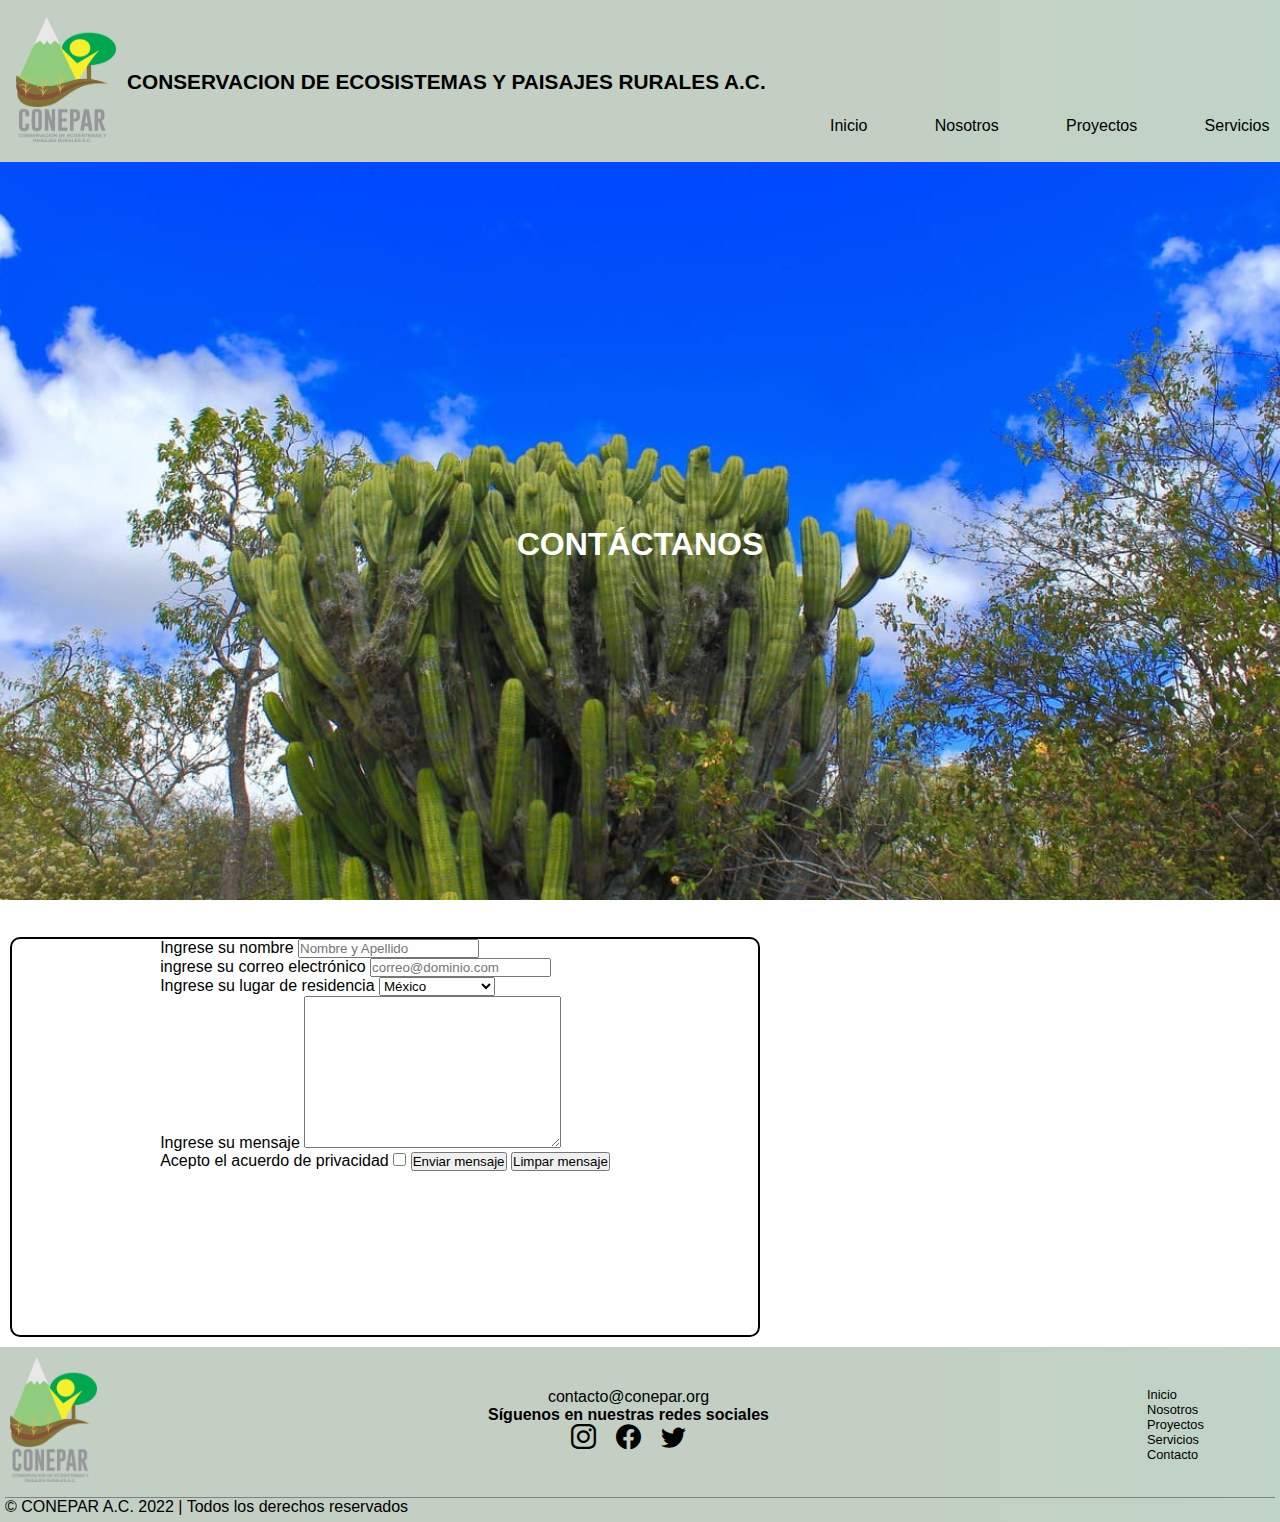
<file: html/contacto.html>
<!DOCTYPE html>
<html lang="en">

<head>
    <meta charset="UTF-8">
    <meta http-equiv="X-UA-Compatible" content="IE=edge">
    <meta name="viewport" content="width=device-width, initial-scale=1.0">
    <link href="https://cdn.jsdelivr.net/npm/bootstrap@5.2.1/dist/css/bootstrap.min.css" rel="stylesheet"
        integrity="sha384-iYQeCzEYFbKjA/T2uDLTpkwGzCiq6soy8tYaI1GyVh/UjpbCx/TYkiZhlZB6+fzT" crossorigin="anonymous">
    <link rel="stylesheet" href="https://cdn.jsdelivr.net/npm/bootstrap-icons@1.9.1/font/bootstrap-icons.css">
    <link rel="stylesheet" href="../css/styles.css">
    <title>Conservación de Ecosistemas y Paisajes Rurales A.C.-Proyectos</title>
</head>

<body>
    <header class="header">
        <div class="header__logo">
            <a href="../index.html"><img src="../assets/logo_scaled.png" alt="logo de conepar"></a>
            <h1 class="header__title">CONSERVACION DE ECOSISTEMAS Y PAISAJES RURALES A.C.</h1>
        </div>
        <nav class="header__nav">
            <ul>
                <li><a href="../index.html">Inicio</a></li>
                <li><a href="./nosotros.html">Nosotros</a></li>
                <li><a href="./proyectos.html">Proyectos</a></li>
                <li><a href="./servicios.html">Servicios</a></li>
            </ul>
        </nav>
    </header>
    <main>
        <section class="hero">
            <div class="hero__text">
                <h2>CONTÁCTANOS</h2>
            </div>
        </section>
        <section class="contacto">
            <div class="contacto__form">
                <form action="">
                    <div>
                        <label for="campo-nombre">Ingrese su nombre</label>
                        <input type="text" placeholder="Nombre y Apellido" required id="campo-nombre"
                            name="nombre-y-apellido">
                    </div>
                    <div>
                        <label for="campo-mail">ingrese su correo electrónico</label>
                        <input type="email" placeholder="correo@dominio.com" required id="campo-mail" name="e-mail">
                    </div>
                    <div>
                        <label for="campo-residencia">Ingrese su lugar de residencia</label>
                        <select name="residencia" id="campo-residencia">
                            <option value="">México</option>
                            <option value="">Estados Unidos</option>
                            <option value="">Canadá</option>
                        </select>
                    </div>
                    <div>
                        <label for="campo-mensaje">Ingrese su mensaje</label>
                        <textarea name="mensaje" id="campo-mensaje" cols="30" rows="10"></textarea>
                    </div>
                    <div>
                        <label for="cuadro-privacidad" class="lab-bold">Acepto el acuerdo de privacidad</label>
                        <input type="checkbox" name="cuadro-privacidad" id="cuadro-privacidad">
                        <input type="submit" value="Enviar mensaje" name="limpiar-mensaje">
                        <input type="reset" value="Limpar mensaje" name="reset">
                    </div>
                </form>
            </div>
        </section>

        <footer class="footer">
            <div class="footer__logo">
                <a href="./index.html"><img src="../assets/logo_scaled.png" alt="logo de conepar"></a>
            </div>
            <div class="footer-contact">
                <div class="footer-contact__mail">
                    <a href="mailto:contacto@conepar.org">
                        <p>contacto@conepar.org</p>
                    </a>
                </div>
                <div class="footer-contact__follow">
                    <p>Síguenos en nuestras redes sociales</p>
                </div>
                <div class="footer-contact__icons">
                    <a href="https://www.instagram.com/"><i class="bi bi-instagram"></i></a>
                    <a href="https://www.facebook.com/"><i class="bi bi-facebook"></i></a>
                    <a href="https://twitter.com/"><i class="bi bi-twitter"></i></a>
                </div>
            </div>
            <div class="footer-menu">
                <ul class="footer-menu__list">
                    <li><a href="./index.html">Inicio</a></li>
                    <li><a href="../html/nosotros.html">Nosotros</a></li>
                    <li><a href="../html/proyectos.html">Proyectos</a></li>
                    <li><a href="../html/servicios.html">Servicios</a></li>
                    <li><a href="../html/contacto.html">Contacto</a></li>
                </ul>
            </div>
            <div class="footer__copy">
                <p>© CONEPAR A.C. 2022 | Todos los derechos reservados</p>
            </div>
        </footer>
    </main>
    <script script src="https://cdn.jsdelivr.net/npm/bootstrap@5.2.2/dist/js/bootstrap.bundle.min.js"
        integrity="sha384-OERcA2EqjJCMA+/3y+gxIOqMEjwtxJY7qPCqsdltbNJuaOe923+mo//f6V8Qbsw3"
        crossorigin="anonymous"></script>

</body>

</html>
</file>
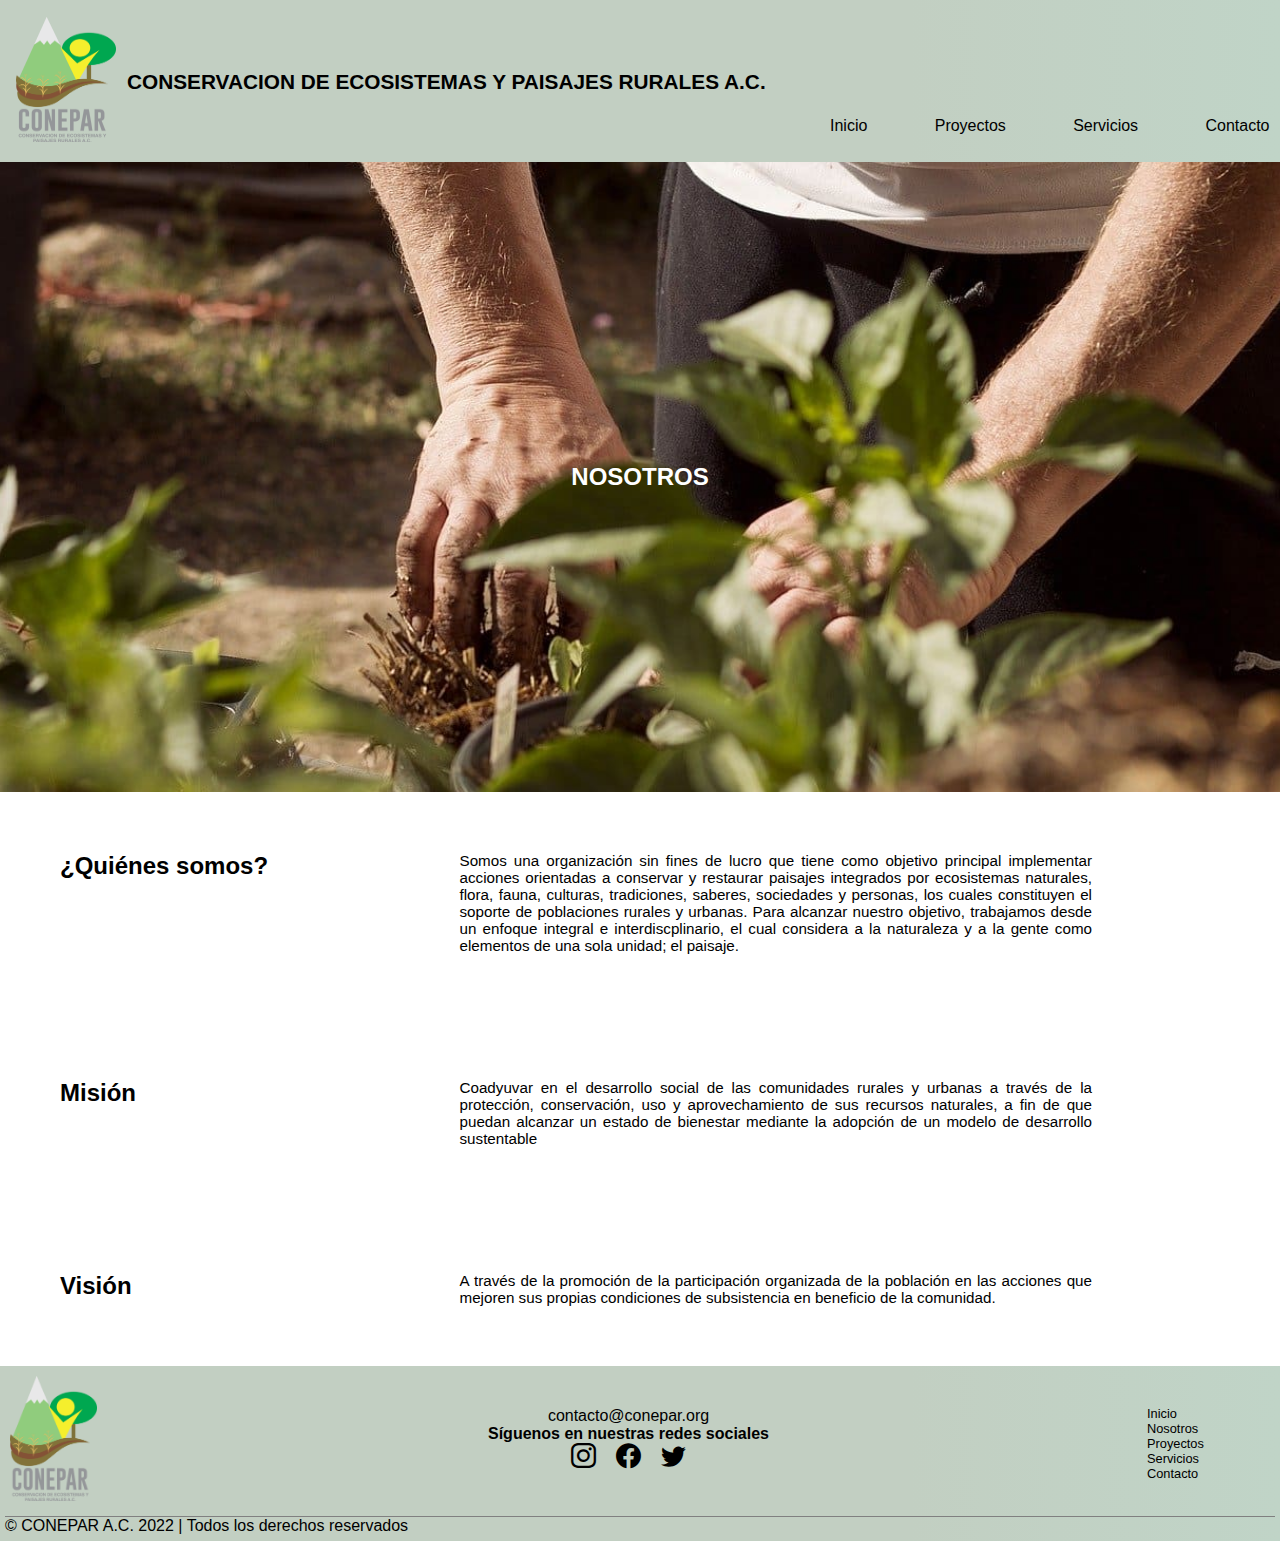
<file: html/nosotros.html>
<!DOCTYPE html>
<html lang="en">

<head>
    <meta charset="UTF-8">
    <meta http-equiv="X-UA-Compatible" content="IE=edge">
    <meta name="viewport" content="width=device-width, initial-scale=1.0">
    <link href="https://cdn.jsdelivr.net/npm/bootstrap@5.2.1/dist/css/bootstrap.min.css" rel="stylesheet"
        integrity="sha384-iYQeCzEYFbKjA/T2uDLTpkwGzCiq6soy8tYaI1GyVh/UjpbCx/TYkiZhlZB6+fzT" crossorigin="anonymous">
    <link rel="stylesheet" href="https://cdn.jsdelivr.net/npm/bootstrap-icons@1.9.1/font/bootstrap-icons.css">
    <link rel="stylesheet" href="../css/styles.css">
    <title>Conservación de Ecosistemas y Paisajes Rurales A.C.-Nosotros</title>
</head>

<body>
    <header class="header">
        <div class="header__logo">
            <a href="../index.html"><img src="../assets/logo_scaled.png" alt="logo de conepar"></a>
            <h1 class="header__title">CONSERVACION DE ECOSISTEMAS Y PAISAJES RURALES A.C.</h1>
        </div>
        <nav class="header__nav">
            <ul>
                <li><a href="../index.html">Inicio</a></li>
                <li><a href="./proyectos.html">Proyectos</a></li>
                <li><a href="./servicios.html">Servicios</a></li>
                <li><a href="./contacto.html">Contacto</a></li>
            </ul>
        </nav>
    </header>
    <main>
        <article>
            <section class="hero-3">
                <div class="hero-3__title">
                    <h2>NOSOTROS</h2>
                </div>

            </section>
            <section class="descripcion">
                <h2 class="descripcion__title">¿Quiénes somos?</h2>
                <p class="descripcion__par">Somos una organización sin fines de lucro que tiene como objetivo principal
                    implementar acciones orientadas a conservar y restaurar paisajes integrados por ecosistemas
                    naturales, flora, fauna, culturas, tradiciones, saberes, sociedades y personas, los cuales
                    constituyen el soporte de poblaciones rurales y urbanas. Para alcanzar nuestro objetivo, trabajamos
                    desde un enfoque integral e interdiscplinario, el cual considera a la naturaleza y a la gente como
                    elementos de una sola unidad; el paisaje.</p>
            </section>
            <section class="mision">
                <h2 class="mision__title">Misión</h2>
                <p class="mision__par">Coadyuvar en el desarrollo social de las comunidades rurales y urbanas a través
                    de la protección, conservación, uso y aprovechamiento de sus recursos naturales, a fin de que puedan
                    alcanzar un estado de bienestar mediante la adopción de un modelo de desarrollo sustentable</p>
            </section>
            <section class="vision">
                <h2 class="vision__title">Visión</h2>
                <p class="vision__par">A través de la promoción de la participación organizada de la población en las
                    acciones que mejoren sus propias condiciones de subsistencia en beneficio de la comunidad.</p>
            </section>
        </article>

        <footer class="footer">
            <div class="footer__logo">
                <a href="./index.html"><img src="../assets/logo_scaled.png" alt="logo de conepar"></a>
            </div>
            <div class="footer-contact">
                <div class="footer-contact__mail">
                    <a href="mailto:contacto@conepar.org">
                        <p>contacto@conepar.org</p>
                    </a>
                </div>
                <div class="footer-contact__follow">
                    <p>Síguenos en nuestras redes sociales</p>
                </div>
                <div class="footer-contact__icons">
                    <a href="https://www.instagram.com/"><i class="bi bi-instagram"></i></a>
                    <a href="https://www.facebook.com/"><i class="bi bi-facebook"></i></a>
                    <a href="https://twitter.com/"><i class="bi bi-twitter"></i></a>
                </div>
            </div>
            <div class="footer-menu">
                <ul class="footer-menu__list">
                    <li><a href="./index.html">Inicio</a></li>
                    <li><a href="../html/nosotros.html">Nosotros</a></li>
                    <li><a href="../html/proyectos.html">Proyectos</a></li>
                    <li><a href="../html/servicios.html">Servicios</a></li>
                    <li><a href="../html/contacto.html">Contacto</a></li>
                </ul>
            </div>
            <div class="footer__copy">
                <p>© CONEPAR A.C. 2022 | Todos los derechos reservados</p>
            </div>
        </footer>
    </main>
    <script script src="https://cdn.jsdelivr.net/npm/bootstrap@5.2.2/dist/js/bootstrap.bundle.min.js"
        integrity="sha384-OERcA2EqjJCMA+/3y+gxIOqMEjwtxJY7qPCqsdltbNJuaOe923+mo//f6V8Qbsw3"
        crossorigin="anonymous"></script>
</body>

</html>
</file>
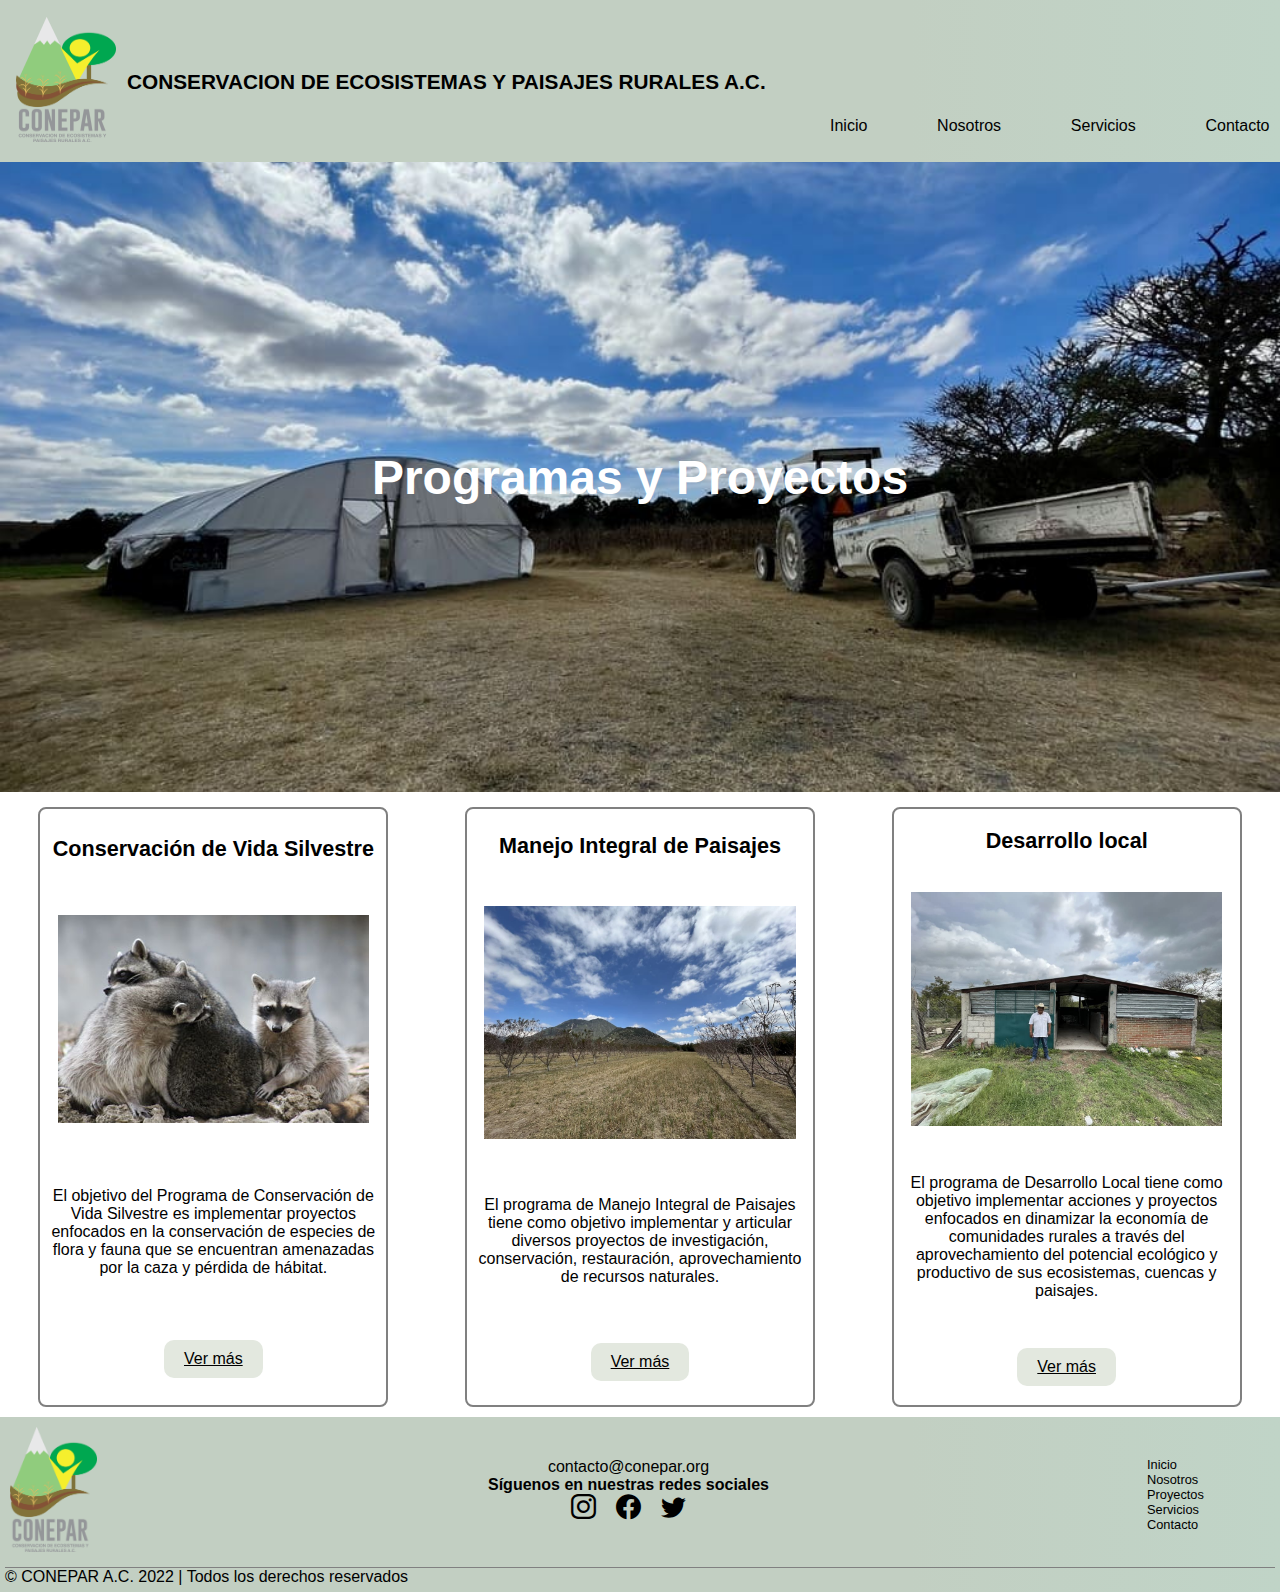
<file: html/proyectos.html>
<!DOCTYPE html>
<html lang="en">

<head>
    <meta charset="UTF-8">
    <meta http-equiv="X-UA-Compatible" content="IE=edge">
    <meta name="viewport" content="width=device-width, initial-scale=1.0">
    <link href="https://cdn.jsdelivr.net/npm/bootstrap@5.2.1/dist/css/bootstrap.min.css" rel="stylesheet"
        integrity="sha384-iYQeCzEYFbKjA/T2uDLTpkwGzCiq6soy8tYaI1GyVh/UjpbCx/TYkiZhlZB6+fzT" crossorigin="anonymous">
    <link rel="stylesheet" href="https://cdn.jsdelivr.net/npm/bootstrap-icons@1.9.1/font/bootstrap-icons.css">
    <link rel="stylesheet" href="../css/styles.css">
    <title>Conservación de Ecosistemas y Paisajes Rurales A.C.-Proyectos</title>
</head>

<body>
    <header class="header">
        <div class="header__logo">
            <a href="../index.html"><img src="../assets/logo_scaled.png" alt="logo de conepar"></a>
            <h1 class="header__title">CONSERVACION DE ECOSISTEMAS Y PAISAJES RURALES A.C.</h1>
        </div>
        <nav class="header__nav">
            <ul>
                <li><a href="../index.html">Inicio</a></li>
                <li><a href="./nosotros.html">Nosotros</a></li>
                <li><a href="./servicios.html">Servicios</a></li>
                <li><a href="./contacto.html">Contacto</a></li>
            </ul>
        </nav>
    </header>
    <main>
        <section class="hero-4">
            <div class="hero-4__title">
                <h2>Programas y Proyectos</h2>
            </div>
        </section>
        <div class="contenedor-tarjeta">
            <article class="contenedor-tarjeta--tarjeta">
                <h3 class="contenedor-tarjeta--tarjeta__title">Conservación de Vida Silvestre</h3>
                <img src="../assets/racoon.jpg" alt="programa de conservacion de vida silvestre"
                    class="contenedor-tarjeta--tarjeta__img">
                <p class="contenedor-tarjeta--tarjeta__par">El objetivo del Programa de Conservación de Vida Silvestre
                    es implementar proyectos enfocados en la conservación de especies de flora y fauna que se encuentran
                    amenazadas por la caza y pérdida de hábitat.</p>
                <a href="" class="contenedor-tarjeta--tarjeta__btn">Ver más</a>
            </article>

            <article class="contenedor-tarjeta--tarjeta">
                <h3 class="contenedor-tarjeta--tarjeta__title">Manejo Integral de Paisajes</h3>
                <img src="../assets/huerto_optimized.jpeg" alt="programa de manejo integral de paisajes"
                    class="contenedor-tarjeta--tarjeta__img">
                <p class="contenedor-tarjeta--tarjeta__par">El programa de Manejo Integral de Paisajes tiene como
                    objetivo implementar y articular diversos proyectos de investigación, conservación, restauración,
                    aprovechamiento de recursos naturales.</p>
                <a href="" class="contenedor-tarjeta--tarjeta__btn">Ver más</a>
            </article>

            <article class="contenedor-tarjeta--tarjeta">
                <h3 class="contenedor-tarjeta--tarjeta__title">Desarrollo local</h3>
                <img src="../assets/vale_optimized.jpeg" alt="programa de desarrollo local"
                    class="contenedor-tarjeta--tarjeta__img">
                <p class="contenedor-tarjeta--tarjeta__par">El programa de Desarrollo Local tiene como objetivo
                    implementar acciones y proyectos enfocados en dinamizar la economía de comunidades rurales a través
                    del aprovechamiento del potencial ecológico y productivo de sus ecosistemas, cuencas y paisajes.
                </p>
                <a href="" class="contenedor-tarjeta--tarjeta__btn">Ver más</a>
            </article>
        </div>

        <footer class="footer">
            <div class="footer__logo">
                <a href="./index.html"><img src="../assets/logo_scaled.png" alt="logo de conepar"></a>
            </div>
            <div class="footer-contact">
                <div class="footer-contact__mail">
                    <a href="mailto:contacto@conepar.org">
                        <p>contacto@conepar.org</p>
                    </a>
                </div>
                <div class="footer-contact__follow">
                    <p>Síguenos en nuestras redes sociales</p>
                </div>
                <div class="footer-contact__icons">
                    <a href="https://www.instagram.com/"><i class="bi bi-instagram"></i></a>
                    <a href="https://www.facebook.com/"><i class="bi bi-facebook"></i></a>
                    <a href="https://twitter.com/"><i class="bi bi-twitter"></i></a>
                </div>
            </div>
            <div class="footer-menu">
                <ul class="footer-menu__list">
                    <li><a href="./index.html">Inicio</a></li>
                    <li><a href="../html/nosotros.html">Nosotros</a></li>
                    <li><a href="../html/proyectos.html">Proyectos</a></li>
                    <li><a href="../html/servicios.html">Servicios</a></li>
                    <li><a href="../html/contacto.html">Contacto</a></li>
                </ul>
            </div>
            <div class="footer__copy">
                <p>© CONEPAR A.C. 2022 | Todos los derechos reservados</p>
            </div>
        </footer>
    </main>
    <script script src="https://cdn.jsdelivr.net/npm/bootstrap@5.2.2/dist/js/bootstrap.bundle.min.js"
        integrity="sha384-OERcA2EqjJCMA+/3y+gxIOqMEjwtxJY7qPCqsdltbNJuaOe923+mo//f6V8Qbsw3"
        crossorigin="anonymous"></script>

</body>

</html>
</file>
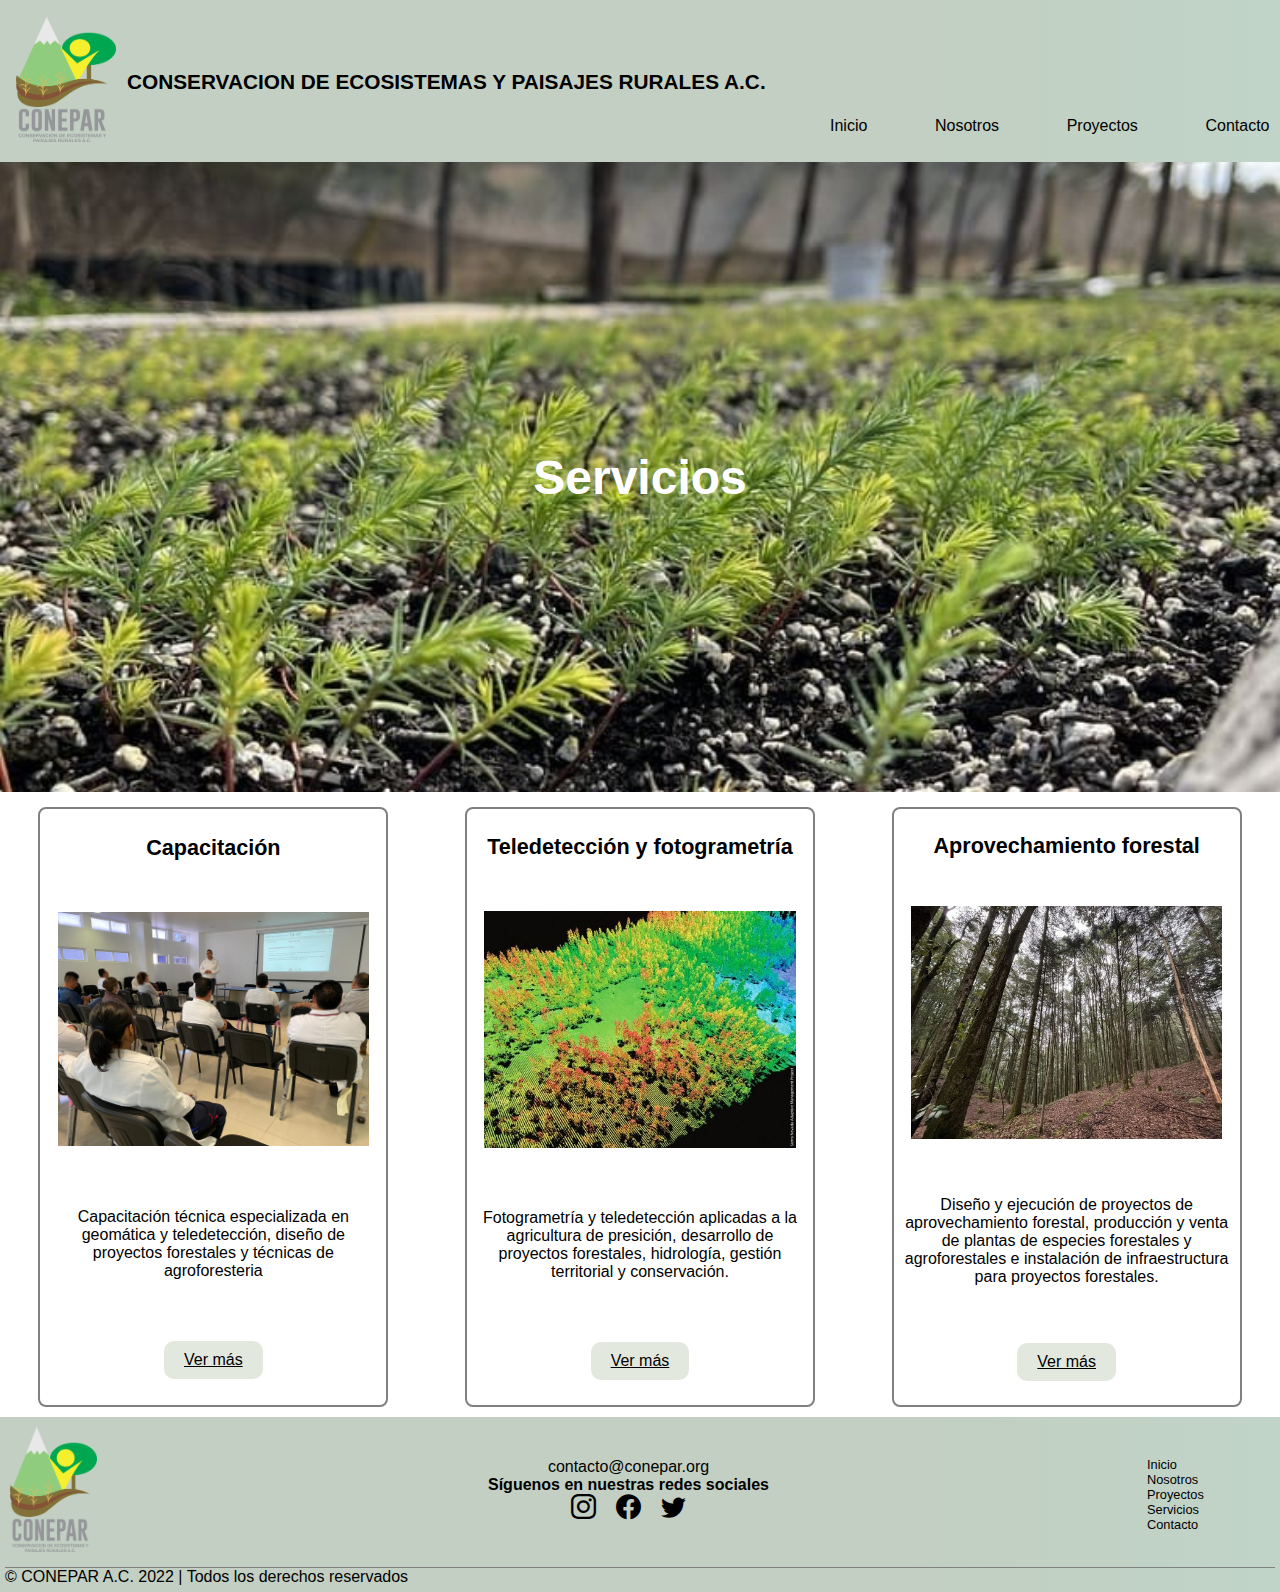
<file: html/servicios.html>
<!DOCTYPE html>
<html lang="en">

<head>
    <meta charset="UTF-8">
    <meta http-equiv="X-UA-Compatible" content="IE=edge">
    <meta name="viewport" content="width=device-width, initial-scale=1.0">
    <link href="https://cdn.jsdelivr.net/npm/bootstrap@5.2.1/dist/css/bootstrap.min.css" rel="stylesheet"
        integrity="sha384-iYQeCzEYFbKjA/T2uDLTpkwGzCiq6soy8tYaI1GyVh/UjpbCx/TYkiZhlZB6+fzT" crossorigin="anonymous">
    <link rel="stylesheet" href="https://cdn.jsdelivr.net/npm/bootstrap-icons@1.9.1/font/bootstrap-icons.css">
    <link rel="stylesheet" href="../css/styles.css">
    <title>Conservación de Ecosistemas y Paisajes Rurales A.C.-Servicios</title>
</head>

<body>
    <header class="header">
        <div class="header__logo">
            <a href="../index.html"><img src="../assets/logo_scaled.png" alt="logo de conepar"></a>
            <h1 class="header__title">CONSERVACION DE ECOSISTEMAS Y PAISAJES RURALES A.C.</h1>
        </div>
        <nav class="header__nav">
            <ul>
                <li><a href="../index.html">Inicio</a></li>
                <li><a href="./nosotros.html">Nosotros</a></li>
                <li><a href="./proyectos.html">Proyectos</a></li>
                <li><a href="./contacto.html">Contacto</a></li>
            </ul>
        </nav>
    </header>
    <main>
        <section class="hero-5">
            <div class="hero-5__title">
                <h2>Servicios</h2>
            </div>
        </section>
        <div class="contenedor-tarjeta">
            <article class="contenedor-tarjeta--tarjeta">
                <h3 class="contenedor-tarjeta--tarjeta__title">Capacitación</h3>
                <img src="../assets/capacitacion.jpeg" alt="servicios de capacitacion tecnica especializada en materia ambiental" class="contenedor-tarjeta--tarjeta__img">
                <p class="contenedor-tarjeta--tarjeta__par">Capacitación técnica especializada en geomática y teledetección, diseño de proyectos forestales y técnicas de agroforesteria</p>
                <a href="" class="contenedor-tarjeta--tarjeta__btn">Ver más</a>
            </article>
    
            <article class="contenedor-tarjeta--tarjeta">
                <h3 class="contenedor-tarjeta--tarjeta__title">Teledetección y fotogrametría</h3>
                <img src="../assets/lidar_optimized.jpg" alt="servicios de fotogrametria y teledetección" class="contenedor-tarjeta--tarjeta__img">
                <p class="contenedor-tarjeta--tarjeta__par">Fotogrametría y teledetección aplicadas a la agricultura de presición, desarrollo de proyectos forestales, hidrología, gestión territorial y conservación.</p>
                <a href="" class="contenedor-tarjeta--tarjeta__btn">Ver más</a>
            </article>
    
            <article class="contenedor-tarjeta--tarjeta">
                <h3 class="contenedor-tarjeta--tarjeta__title">Aprovechamiento forestal</h3>
                <img src="../assets/forestal_optimized.jpeg" alt="servicios de diseño de proyectos de aprovechamiento forestal" class="contenedor-tarjeta--tarjeta__img">
                <p class="contenedor-tarjeta--tarjeta__par">Diseño y ejecución de proyectos de aprovechamiento forestal, producción y venta de plantas de especies forestales y agroforestales e instalación de infraestructura para proyectos forestales. </p>
                <a href="" class="contenedor-tarjeta--tarjeta__btn">Ver más</a>
            </article>
        </div>

        <footer class="footer">
            <div class="footer__logo">
                <a href="./index.html"><img src="../assets/logo_scaled.png" alt="logo de conepar"></a>
            </div>
            <div class="footer-contact">
                <div class="footer-contact__mail">
                    <a href="mailto:contacto@conepar.org">
                        <p>contacto@conepar.org</p>
                    </a>
                </div>
                <div class="footer-contact__follow">
                    <p>Síguenos en nuestras redes sociales</p>
                </div>
                <div class="footer-contact__icons">
                    <a href="https://www.instagram.com/"><i class="bi bi-instagram"></i></a>
                    <a href="https://www.facebook.com/"><i class="bi bi-facebook"></i></a>
                    <a href="https://twitter.com/"><i class="bi bi-twitter"></i></a>
                </div>
            </div>
            <div class="footer-menu">
                <ul class="footer-menu__list">
                    <li><a href="./index.html">Inicio</a></li>
                    <li><a href="../html/nosotros.html">Nosotros</a></li>
                    <li><a href="../html/proyectos.html">Proyectos</a></li>
                    <li><a href="../html/servicios.html">Servicios</a></li>
                    <li><a href="../html/contacto.html">Contacto</a></li>
                </ul>
            </div>
            <div class="footer__copy">
                <p>© CONEPAR A.C. 2022 | Todos los derechos reservados</p>
            </div>
        </footer>
    </main>
    <script script src="https://cdn.jsdelivr.net/npm/bootstrap@5.2.2/dist/js/bootstrap.bundle.min.js"
    integrity="sha384-OERcA2EqjJCMA+/3y+gxIOqMEjwtxJY7qPCqsdltbNJuaOe923+mo//f6V8Qbsw3"
    crossorigin="anonymous"></script>

</body>

</html>
</file>
<file: css/styles.css>
* {
  margin: 0;
  padding: 0;
  box-sizing: border-box;
  font-family: "Segoe UI", Tahoma, Geneva, Verdana, sans-serif;
}

ul, ol {
  list-style: none;
}
ul li, ol li {
  text-decoration: none;
}
ul a, ol a {
  text-decoration: none;
  color: black;
}

h1 {
  font-family: "Segoe UI", Tahoma, Geneva, Verdana, sans-serif;
  font-size: 2rem;
  font-weight: bolder;
}

.header {
  background: rgb(194, 207, 194);
  background: linear-gradient(90deg, rgb(194, 207, 194) 71%, rgb(192, 212, 199) 100%);
  display: flex;
  flex-direction: row;
  flex-wrap: wrap;
  justify-content: space-between;
  background-color: rgb(227, 232, 223);
  padding: 10px;
  position: relative;
  width: 100%;
}
.header__title {
  font-size: 1rem;
  text-align: start;
  padding: 5px;
  margin: 5px;
}
.header__logo {
  display: flex;
  flex-direction: row;
  align-items: center;
}
.header__logo img {
  width: 80px;
  height: 105px;
  padding: 10px;
}
.header__nav ul {
  display: flex;
  width: 90vw;
  justify-content: space-between;
  overflow-x: hidden;
  margin: 0.5px;
  padding-top: 8px;
  font-size: 0.75rem;
  padding-top: 5px;
}

@media (min-width: 480px) {
  .header {
    display: flex;
    flex-direction: row;
    flex-wrap: wrap;
    justify-content: space-between;
    background-color: rgb(227, 232, 223);
    padding: 10px;
    position: relative;
    width: 100%;
  }
  .header__title {
    font-size: 1.1rem;
    text-align: start;
    padding: 5px;
    margin: 5px;
  }
  .header__logo img {
    width: 85px;
    height: 110px;
    padding: 10px;
  }
}
@media (min-width: 600px) {
  .header {
    display: flex;
    flex-direction: row;
    flex-wrap: wrap;
    justify-content: space-between;
    background-color: rgb(227, 232, 223);
    padding: 10px;
    position: relative;
    width: 100%;
  }
  .header__title {
    font-size: 1.3rem;
    text-align: start;
    padding: 5px;
    margin: 5px;
  }
  .header__logo img {
    width: 95px;
    height: 120px;
    padding: 10px;
  }
  .header__nav ul {
    font-size: 1rem;
  }
}
@media (min-width: 768px) {
  .header {
    display: flex;
    flex-direction: row;
    flex-wrap: wrap;
    justify-content: space-between;
    background-color: rgb(227, 232, 223);
    padding: 10px;
    position: relative;
    width: 100%;
  }
  .header__title {
    font-size: 1.4rem;
    text-align: start;
    padding: 5px;
    margin: 5px;
  }
  .header__logo img {
    width: 115px;
    height: 135px;
    padding: 10px;
  }
}
@media (min-width: 1024px) {
  .header {
    display: flex;
    flex-direction: row;
    align-content: space-around;
    justify-content: space-between;
    background-color: rgb(227, 232, 223);
    padding: 10px;
    position: relative;
    width: 100%;
  }
  .header__title {
    font-size: 1.08rem;
    text-align: start;
    padding: 1px;
    margin: 5px;
  }
  .header__logo {
    display: flex;
    margin-top: 1px;
    padding: 1px;
  }
  .header__logo img {
    width: 105px;
    height: 95x;
    padding: 5px;
  }
  .header__nav {
    display: flex;
    justify-content: space-around;
    width: 35%;
    height: 10%;
    padding-top: 1px;
    padding-bottom: 1px;
    padding-left: 0.5px;
    margin-top: 100px;
  }
  .header__nav ul {
    display: flex;
    width: 100%;
    justify-content: space-between;
    font-size: 0.95rem;
  }
}
@media (min-width: 1200px) {
  .header {
    display: flex;
    flex-direction: row;
    align-content: space-around;
    justify-content: space-between;
    background-color: rgb(227, 232, 223);
    padding: 10px;
    position: relative;
    width: 100%;
  }
  .header__title {
    font-size: 1.3rem;
    text-align: start;
    padding: 1px;
    margin: 5px;
  }
  .header__logo {
    display: flex;
    margin-top: 1px;
    padding: 1px;
  }
  .header__logo img {
    width: 110px;
    height: 90x;
    padding: 5px;
  }
  .header__nav {
    display: flex;
    justify-content: space-around;
    width: 35%;
    height: 10%;
    padding-top: 1px;
    padding-bottom: 1px;
    padding-left: 0.5px;
    margin-top: 100px;
  }
  .header__nav ul {
    display: flex;
    width: 100%;
    justify-content: space-between;
    font-size: 1rem;
  }
}
.contenedor-index {
  display: flex;
  flex-wrap: wrap;
  justify-content: center;
}
.contenedor-index__text {
  display: flex;
  width: 90%;
  flex-wrap: wrap;
  margin-top: 10px;
}
.contenedor-index__text--title {
  margin-top: 5px;
  margin-left: 3px;
  margin-right: 3px;
  font-size: 1.2rem;
}
.contenedor-index__text--par {
  margin-top: 20px;
  margin-left: 3px;
  margin-right: 4px;
  text-align: justify;
  font-size: 0.9rem;
}

.contenedor-index--pic {
  display: flex;
  width: 315px;
  height: 240px;
  margin-top: 10px;
  margin-bottom: 10px;
}
.contenedor-index--pic img {
  max-width: 100%;
  height: 100%;
  object-fit: contain;
}

@media (min-width: 480px) {
  .contenedor-index__text {
    display: flex;
    width: 90%;
  }
  .contenedor-index--pic {
    display: flex;
    width: 470px;
    height: 340px;
    margin-top: 10px;
    margin-bottom: 10px;
  }
  .contenedor-index--pic img {
    justify-content: center;
    max-width: 100%;
    height: 100%;
    object-fit: contain;
  }
}
@media (min-width: 600px) {
  .contenedor-index__text--title {
    font-size: 1.5rem;
  }
  .contenedor-index__text--par {
    font-size: 1rem;
  }
  .contenedor-index--pic {
    display: flex;
    width: 550px;
    height: 390px;
    margin-top: 10px;
    margin-bottom: 10px;
  }
  .contenedor-index--pic img {
    max-width: 100%;
    height: 100%;
    object-fit: contain;
  }
}
@media (min-width: 768px) {
  .contenedor-index__text {
    width: 95%;
  }
  .contenedor-index--pic {
    display: flex;
    width: 650px;
    height: 500px;
    margin: 10px;
  }
  .contenedor-index--pic img {
    max-width: 100%;
    height: 100%;
    object-fit: contain;
  }
}
@media (min-width: 1024px) {
  .contenedor-index {
    display: flex;
    flex-wrap: nowrap;
    justify-content: space-around;
    align-items: center;
    width: 100%;
    height: 450px;
  }
  .contenedor-index__text {
    display: flex;
    flex-wrap: wrap;
    margin-top: 10px;
    margin-left: 15px;
    width: 60%;
    height: 90%;
  }
  .contenedor-index__text--title {
    margin-top: 5px;
    height: 15%;
    font-size: 1.7rem;
  }
  .contenedor-index__text--par {
    align-items: flex-start;
    height: 70%;
    text-align: justify;
    font-size: 1rem;
  }
  .contenedor-index--pic {
    display: flex;
    width: 380px;
    height: 310px;
    margin-top: 8px;
    margin-bottom: 10px;
  }
  .contenedor-index--pic img {
    max-width: 100%;
    max-height: 100%;
    object-fit: contain;
  }
}
@media (min-width: 1200px) {
  .contenedor-index__text {
    width: 50%;
    margin-left: 15px;
  }
  .contenedor-index__text--title {
    font-size: 2rem;
  }
  .contenedor-index__text--par {
    width: 90%;
    font-size: 1.15rem;
  }
  .contenedor-index--pic {
    display: flex;
    width: 555px;
    height: 350px;
    margin-top: 8px;
    margin-bottom: 10px;
  }
  .contenedor-index--pic img {
    max-width: 100%;
    max-height: 100%;
    object-fit: contain;
  }
}
.contenedor-nos {
  display: flex;
  justify-content: space-around;
  flex-wrap: wrap;
}

.descripcion, .mision, .vision {
  display: flex;
  padding: 50px;
  flex-wrap: wrap;
  justify-content: center;
}
.descripcion__title, .mision__title, .vision__title {
  margin: 10px;
  font-size: 1.25rem;
}
.descripcion__par, .mision__par, .vision__par {
  margin: 10px;
  font-size: 0.9rem;
  text-align: justify;
}

.mision, .vision {
  margin-top: 5px;
}
.vision {
  padding: 50px;
}
@media (min-width: 600px) {
  .descripcion__title, .mision__title, .vision__title {
    font-size: 1.5rem;
  }
  .descripcion__par, .mision__par, .vision__par {
    font-size: 0.95rem;
  }
  .mision__title, .vision__title {
    font-size: 1.5rem;
  }
  .mision__par, .vision__par {
    font-size: 0.95rem;
  }
  .vision__title {
    font-size: 1.5rem;
  }
  .vision__par {
    font-size: 0.95rem;
  }
}
@media (min-width: 1024px) {
  .descripcion, .mision, .vision {
    display: flex;
    flex-wrap: nowrap;
    justify-content: space-around;
  }
  .descripcion__title, .mision__title, .vision__title {
    width: 60%;
  }
  .descripcion__par, .mision__par, .vision__par {
    width: 100%;
  }
  .mision__title, .vision__title {
    width: 60%;
  }
  .mision__par, .vision__par {
    width: 100%;
  }
  .vision__title {
    width: 60%;
  }
  .vision__par {
    width: 100%;
  }
}
@media (min-width: 1200px) {
  .descripcion, .mision, .vision {
    width: 90%;
  }
}
.footer {
  background: rgb(194, 207, 194);
  background: linear-gradient(90deg, rgb(194, 207, 194) 71%, rgb(192, 212, 199) 100%);
  display: flex;
  width: 100%;
  flex-wrap: wrap;
  flex-direction: column;
  justify-content: center;
  align-items: center;
}
.footer__logo {
  height: 90px;
  width: 70px;
  margin-left: 15px;
  margin-top: 10px;
}
.footer__logo img {
  max-width: 100%;
  max-height: 100%;
  object-fit: contain;
}
.footer__copy {
  border-top: solid grey 1px;
}
.footer__copy p {
  text-align: center;
  font-size: 0.75rem;
}

.footer-contact {
  display: flex;
  flex-direction: column;
  justify-content: space-between;
  align-items: center;
  margin: 5px;
}
.footer-contact__mail a {
  text-decoration: none;
  color: black;
  text-align: center;
  font-size: 0.9rem;
}
.footer-contact__follow p {
  font-size: 0.9rem;
  font-weight: bolder;
}
.footer-contact__icons {
  display: grid;
  grid-template-columns: repeat(3, 1fr);
  grid-template-rows: 1fr;
  column-gap: 20px;
}
.footer-contact__icons a {
  text-decoration: none;
  color: black;
}

.footer-menu {
  width: 100px;
  margin: 5px;
}
.footer-menu__list {
  display: flex;
  flex-direction: column;
  align-items: flex-start;
  justify-content: space-between;
}
.footer-menu__list li {
  text-align: justify;
  font-size: 0.8rem;
}

@media (max-width: 480px) and (max-width: 600px) {
  .footer {
    width: 100%;
    flex-direction: column;
  }
  .footer__logo {
    height: 110px;
    width: 80px;
  }
  .footer__copy {
    width: 90%;
  }
  .footer__copy p {
    font-size: 0.8rem;
  }
  .footer-contact {
    display: flex;
    flex-direction: column;
    justify-content: space-between;
    align-items: center;
    margin: 10px;
  }
  .footer-contact__mail {
    text-align: center;
    font-size: 0.9rem;
  }
  .footer-contact__follow p {
    font-size: 0.9rem;
    font-weight: bolder;
  }
  .footer-contact__icons {
    display: grid;
    grid-template-columns: repeat(3, 1fr);
    grid-template-rows: 1fr;
    column-gap: 20px;
  }
  .footer-menu {
    width: 100px;
    margin: 5px;
  }
  .footer-menu__list {
    display: flex;
    flex-direction: column;
    align-items: flex-start;
    justify-content: space-between;
  }
  .footer-menu__list li {
    text-align: justify;
    font-size: 0.8rem;
  }
}
@media (min-width: 600px) {
  .footer {
    width: 100%;
    flex-direction: column;
  }
  .footer__logo {
    height: 120px;
    width: 90px;
  }
  .footer__copy {
    width: 90%;
  }
  .footer__copy p {
    font-size: 0.95rem;
  }
  .footer-contact {
    display: flex;
    flex-direction: column;
    justify-content: space-between;
    align-items: center;
    margin: 10px;
  }
  .footer-contact__mail {
    text-align: center;
    font-size: 1rem;
  }
  .footer-contact__follow p {
    font-size: 1rem;
    font-weight: bolder;
  }
  .footer-contact__icons {
    display: grid;
    grid-template-columns: repeat(3, 1fr);
    grid-template-rows: 1fr;
    column-gap: 20px;
  }
  .footer-contact__icons i {
    font-size: 1.2rem;
  }
  .footer-menu {
    width: 100px;
    margin: 5px;
  }
  .footer-menu__list {
    display: flex;
    flex-direction: column;
    align-items: flex-start;
    justify-content: space-between;
  }
  .footer-menu__list li {
    text-align: justify;
    font-size: 0.9rem;
  }
}
@media (min-width: 768px) {
  .footer {
    width: 100%;
    flex-direction: column;
  }
  .footer__logo {
    height: 130px;
    width: 100px;
  }
  .footer__copy {
    width: 90%;
  }
  .footer__copy p {
    font-size: 1rem;
  }
  .footer-contact {
    display: flex;
    flex-direction: column;
    justify-content: space-between;
    align-items: center;
    margin: 10px;
  }
  .footer-contact__mail {
    text-align: center;
    font-size: 1.1rem;
  }
  .footer-contact__follow p {
    font-size: 1.1rem;
    font-weight: bolder;
  }
  .footer-contact__icons {
    display: grid;
    grid-template-columns: repeat(3, 1fr);
    grid-template-rows: 1fr;
    column-gap: 20px;
  }
  .footer-contact__icons i {
    font-size: 1.3rem;
  }
  .footer-menu {
    width: 100px;
    margin: 5px;
  }
  .footer-menu__list {
    display: flex;
    flex-direction: column;
    align-items: flex-start;
    justify-content: space-between;
  }
  .footer-menu__list li {
    text-align: justify;
    font-size: 1rem;
  }
}
@media (min-width: 1024px) {
  .footer {
    display: flex;
    width: 100%;
    flex-wrap: wrap;
    flex-direction: row;
    justify-content: space-between;
  }
  .footer__logo {
    height: 120px;
    width: 90px;
    margin: 10px;
  }
  .footer__logo img {
    max-width: 100%;
    max-height: 100%;
    object-fit: contain;
  }
  .footer__copy {
    border-top: solid grey 1px;
    display: flex;
    justify-content: flex-start;
    width: 100%;
    height: 20px;
    margin: 5px;
  }
  .footer__copy p {
    text-align: left;
    font-size: 0.9rem;
  }
  .footer-contact {
    display: flex;
    flex-direction: column;
    justify-content: space-around;
    align-items: center;
    margin: 5px;
  }
  .footer-contact__mail p {
    text-align: center;
    font-size: 1rem;
  }
  .footer-contact__follow p {
    font-size: 1rem;
    font-weight: bolder;
  }
  .footer-contact__icons {
    display: grid;
    grid-template-columns: repeat(3, 1fr);
    grid-template-rows: 1fr;
    column-gap: 20px;
  }
  .footer-contact__icons i {
    font-size: 1.5rem;
  }
  .footer-menu {
    width: 10%;
    margin: 5px;
  }
  .footer-menu__list {
    display: flex;
    flex-direction: column;
    align-items: flex-start;
    padding-top: 10px;
  }
  .footer-menu__list li {
    font-size: 0.75rem;
  }
}
@media (min-width: 1200px) {
  .footer {
    display: flex;
    width: 100%;
    flex-wrap: wrap;
    flex-direction: row;
    justify-content: space-between;
  }
  .footer__logo {
    height: 125px;
    width: 95px;
    margin: 10px;
  }
  .footer__logo img {
    max-width: 100%;
    max-height: 100%;
    object-fit: contain;
  }
  .footer__copy {
    border-top: solid grey 1px;
    display: flex;
    justify-content: flex-start;
    width: 100%;
    height: 20px;
    margin: 5px;
  }
  .footer__copy p {
    text-align: left;
    font-size: 1rem;
  }
  .footer-contact {
    display: flex;
    flex-direction: column;
    justify-content: space-around;
    align-items: center;
    margin: 5px;
  }
  .footer-contact__mail p {
    text-align: center;
    font-size: 1rem;
  }
  .footer-contact__follow p {
    font-size: 1rem;
    font-weight: bolder;
  }
  .footer-contact__icons {
    display: grid;
    grid-template-columns: repeat(3, 1fr);
    grid-template-rows: 1fr;
    column-gap: 20px;
  }
  .footer-contact__icons i {
    font-size: 1.55rem;
  }
  .footer-menu {
    width: 10%;
    margin: 5px;
  }
  .footer-menu__list {
    display: flex;
    flex-direction: column;
    align-items: flex-start;
    padding-top: 10px;
  }
  .footer-menu__list li {
    font-size: 0.8rem;
  }
}
.hero {
  height: 85vh;
  background-image: url(../assets/cactus_optimized.jpeg);
  background-position: center;
  background-repeat: no-repeat;
  background-size: cover;
  display: flex;
  justify-content: center;
  align-items: center;
  overflow: hidden;
  background-attachment: fixed;
}
.hero__text {
  text-align: center;
}
.hero__text h2 {
  color: white;
  font-size: 2rem;
  font-weight: 550;
  padding: 15px;
}
.hero__text h3 {
  color: white;
  font-size: 1rem;
  font-weight: 550;
}

.hero-2 {
  height: 85vh;
  background-image: url(../assets/santa_cruz_optimized.jpg);
  background-position: center center;
  background-repeat: no-repeat;
  background-attachment: fixed;
  background-size: cover;
}

.hero-3 {
  height: 70vh;
  background-image: url(../assets/garden_optimized.jpg);
  background-position: center;
  background-repeat: no-repeat;
  background-size: cover;
  display: flex;
  justify-content: center;
  align-items: center;
  overflow: hidden;
  background-attachment: fixed;
}
.hero-3__title {
  text-align: center;
  color: white;
}

.hero-4 {
  width: 100%;
  height: 70vh;
  background-image: url(../assets/tunel_optimized.jpeg);
  background-position: center;
  background-repeat: no-repeat;
  background-size: cover;
  display: flex;
  justify-content: center;
  align-items: center;
  overflow: hidden;
  background-attachment: fixed;
}
.hero-4__title {
  text-align: center;
  color: white;
  font-size: 2rem;
  font-weight: bolder;
}

.hero-5 {
  width: 100%;
  height: 70vh;
  background-image: url(../assets/vivero_optimized.jpeg);
  background-position: center;
  background-repeat: no-repeat;
  background-size: cover;
  display: flex;
  justify-content: center;
  align-items: center;
  overflow: hidden;
  background-attachment: fixed;
}
.hero-5__title {
  text-align: center;
  color: white;
  font-size: 2rem;
  font-weight: bolder;
}

.contenedor-tarjeta {
  display: flex;
  flex-wrap: wrap;
  flex-direction: column;
  align-content: center;
}

.contenedor-tarjeta--tarjeta {
  border: solid gray 2px;
  border-radius: 8px;
  width: 310px;
  height: 500px;
  margin-top: 15px;
  margin-left: 5px;
  margin-right: 5px;
  display: flex;
  flex-direction: column;
  justify-content: space-around;
  align-items: center;
}
.contenedor-tarjeta--tarjeta__title {
  text-align: center;
  font-size: 1.25rem;
}
.contenedor-tarjeta--tarjeta__img {
  max-width: 100%;
  max-height: 100%;
  object-fit: contain;
}
.contenedor-tarjeta--tarjeta__par {
  text-align: center;
  font-size: 1rem;
}
.contenedor-tarjeta--tarjeta__btn {
  background-color: rgb(227, 232, 223);
  color: black;
  padding: 10px 20px;
  border-radius: 10px;
}
.contenedor-tarjeta--tarjeta__btn:hover {
  border: rgb(220, 179, 84) 2px solid;
  background-color: rgb(53, 182, 68);
  color: white;
}

@media (min-width: 480px) {
  .contenedor-tarjeta {
    display: flex;
    flex-wrap: wrap;
    flex-direction: column;
    align-content: center;
  }
  .contenedor-tarjeta--tarjeta {
    width: 450px;
    height: 600px;
  }
  .contenedor-tarjeta--tarjeta__title {
    font-size: 1.5rem;
  }
  .contenedor-tarjeta--tarjeta__img {
    max-width: 90%;
    max-height: 100%;
    object-fit: contain;
  }
  .contenedor-tarjeta--tarjeta__par {
    font-size: 1rem;
  }
}
@media (min-width: 600px) {
  .contenedor-tarjeta {
    display: flex;
    flex-wrap: wrap;
    flex-direction: column;
    align-content: center;
  }
  .contenedor-tarjeta--tarjeta {
    width: 500px;
    height: 700px;
  }
  .contenedor-tarjeta--tarjeta__title {
    font-size: 1.8rem;
  }
  .contenedor-tarjeta--tarjeta__img {
    max-width: 90%;
    max-height: 100%;
    object-fit: contain;
  }
  .contenedor-tarjeta--tarjeta__par {
    font-size: 1.15rem;
  }
}
@media (min-width: 768px) {
  .contenedor-tarjeta {
    display: flex;
    flex-wrap: wrap;
    flex-direction: column;
    align-content: center;
  }
  .contenedor-tarjeta--tarjeta {
    width: 700px;
    height: 800px;
  }
  .contenedor-tarjeta--tarjeta__title {
    font-size: 1.95rem;
  }
  .contenedor-tarjeta--tarjeta__img {
    max-width: 90%;
    max-height: 100%;
    object-fit: contain;
  }
  .contenedor-tarjeta--tarjeta__par {
    font-size: 1.2rem;
    text-align: justify;
    margin: 10px;
  }
}
@media (min-width: 1024px) {
  .contenedor-tarjeta {
    display: flex;
    flex-wrap: nowrap;
    flex-direction: row;
    justify-content: space-around;
  }
  .contenedor-tarjeta--tarjeta {
    border: solid gray 2px;
    border-radius: 8px;
    width: 310px;
    height: 590px;
    margin-top: 15px;
    margin-bottom: 10px;
    margin-left: 15x;
    margin-right: 5px;
    display: flex;
    flex-direction: column;
    justify-content: space-around;
    align-items: center;
  }
  .contenedor-tarjeta--tarjeta__title {
    text-align: center;
    font-size: 1.25rem;
  }
  .contenedor-tarjeta--tarjeta__img {
    max-width: 90%;
    max-height: 100%;
    object-fit: contain;
  }
  .contenedor-tarjeta--tarjeta__par {
    text-align: center;
    font-size: 1rem;
  }
}
@media (min-width: 1200px) {
  .contenedor-tarjeta--tarjeta {
    border: solid gray 2px;
    border-radius: 8px;
    width: 350px;
    height: 600px;
    margin-top: 15px;
    margin-bottom: 10px;
    margin-left: 15x;
    margin-right: 5px;
    display: flex;
    flex-direction: column;
    justify-content: space-around;
    align-items: center;
  }
  .contenedor-tarjeta--tarjeta__title {
    text-align: center;
    font-size: 1.35rem;
  }
  .contenedor-tarjeta--tarjeta__img {
    max-width: 90%;
    max-height: 100%;
    object-fit: contain;
  }
  .contenedor-tarjeta--tarjeta__par {
    text-align: center;
    font-size: 1rem;
  }
}
.contacto {
  border: solid black 2px;
  border-radius: 10px;
  width: 300px;
  height: 500px;
  margin: 10px;
  display: flex;
  justify-content: space-around;
}
.contacto__form {
  display: flex;
  justify-content: space-around;
}

@media (min-width: 480px) {
  .contacto {
    width: 450px;
    margin: 10px;
  }
}
@media (min-width: 600px) {
  .contacto {
    width: 550px;
    height: 400px;
    margin: 10px;
  }
}
@media (min-width: 780px) {
  .contacto {
    width: 750px;
  }
}

/*# sourceMappingURL=styles.css.map */
</file>
